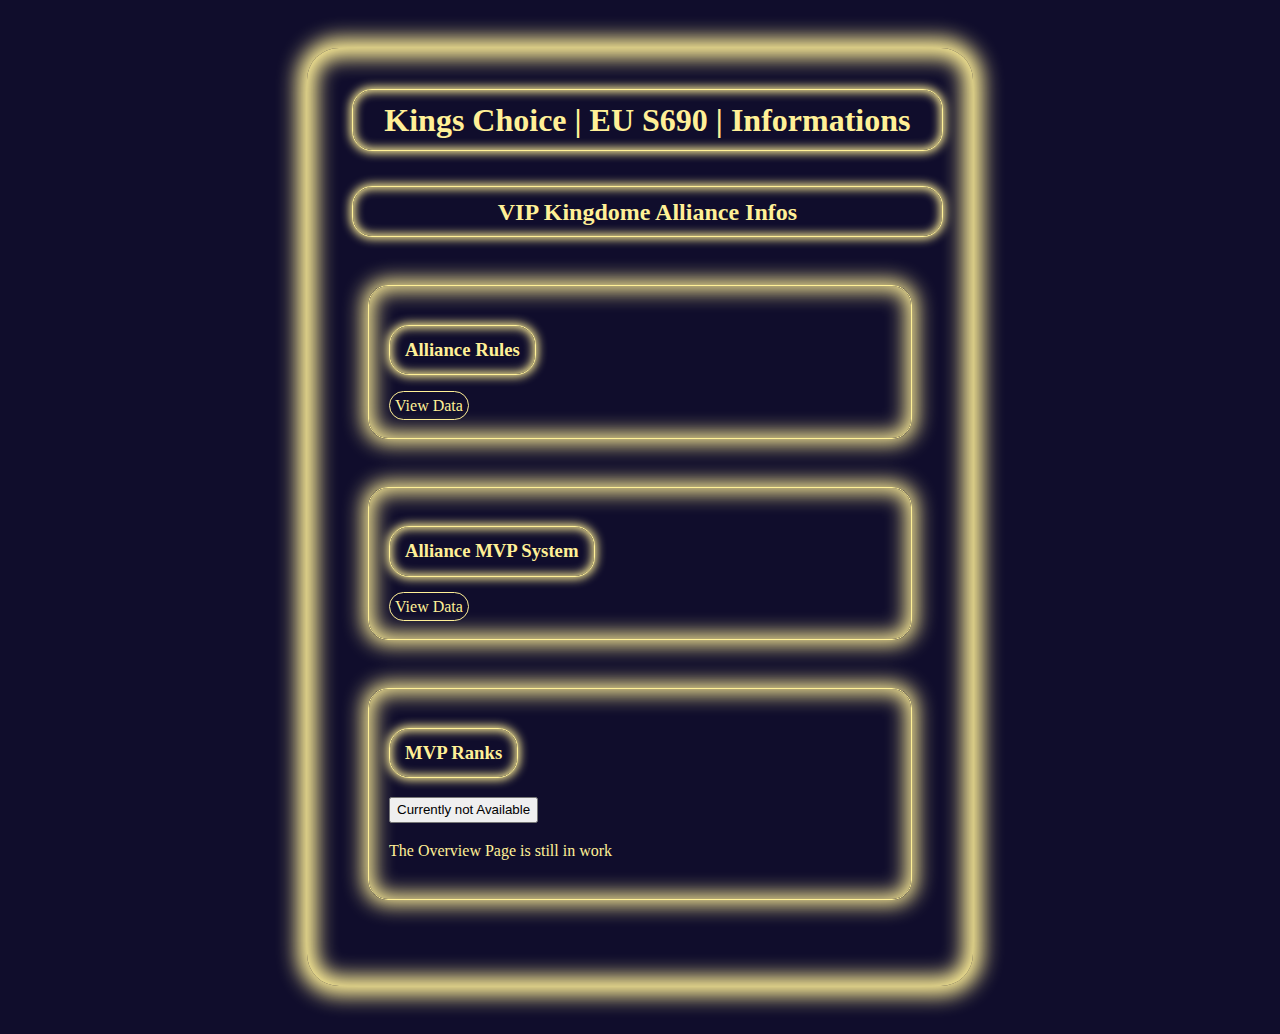
<file: docs/index.html>
<!DOCTYPE html>
<html lang="en">

<head>
    <meta charset="UTF-8">
    <meta name="viewport" content="width=device-width, initial-scale=1.0">
    <link rel="stylesheet" href="style.css">
    <title>Kings Choice | S690</title>
</head>

<body>

    <div class="mainContainer">
        <h1>Kings Choice | EU S690 | Informations</h1>

        <div>
            <h2>VIP Kingdome Alliance Infos</h2>

            <div class="wrapper">
                <h3>Alliance Rules</h3>
                <a href="allianceRules.html" class="button">View Data</a>
            </div>

            <div class="wrapper">
                <h3>Alliance MVP System</h3>
                <a href="allianceMVPs.html" class="button">View Data</a>
            </div>

            <div class="wrapper">
                <h3>MVP Ranks</h3>
                <button>Currently not Available</button>
                <p>The Overview Page is still in work</p>
            </div>
        </div>



    </div>




</body>

</html>
<script>
    document.getElementById('arB').addEventListener('click',)
</script>
</file>
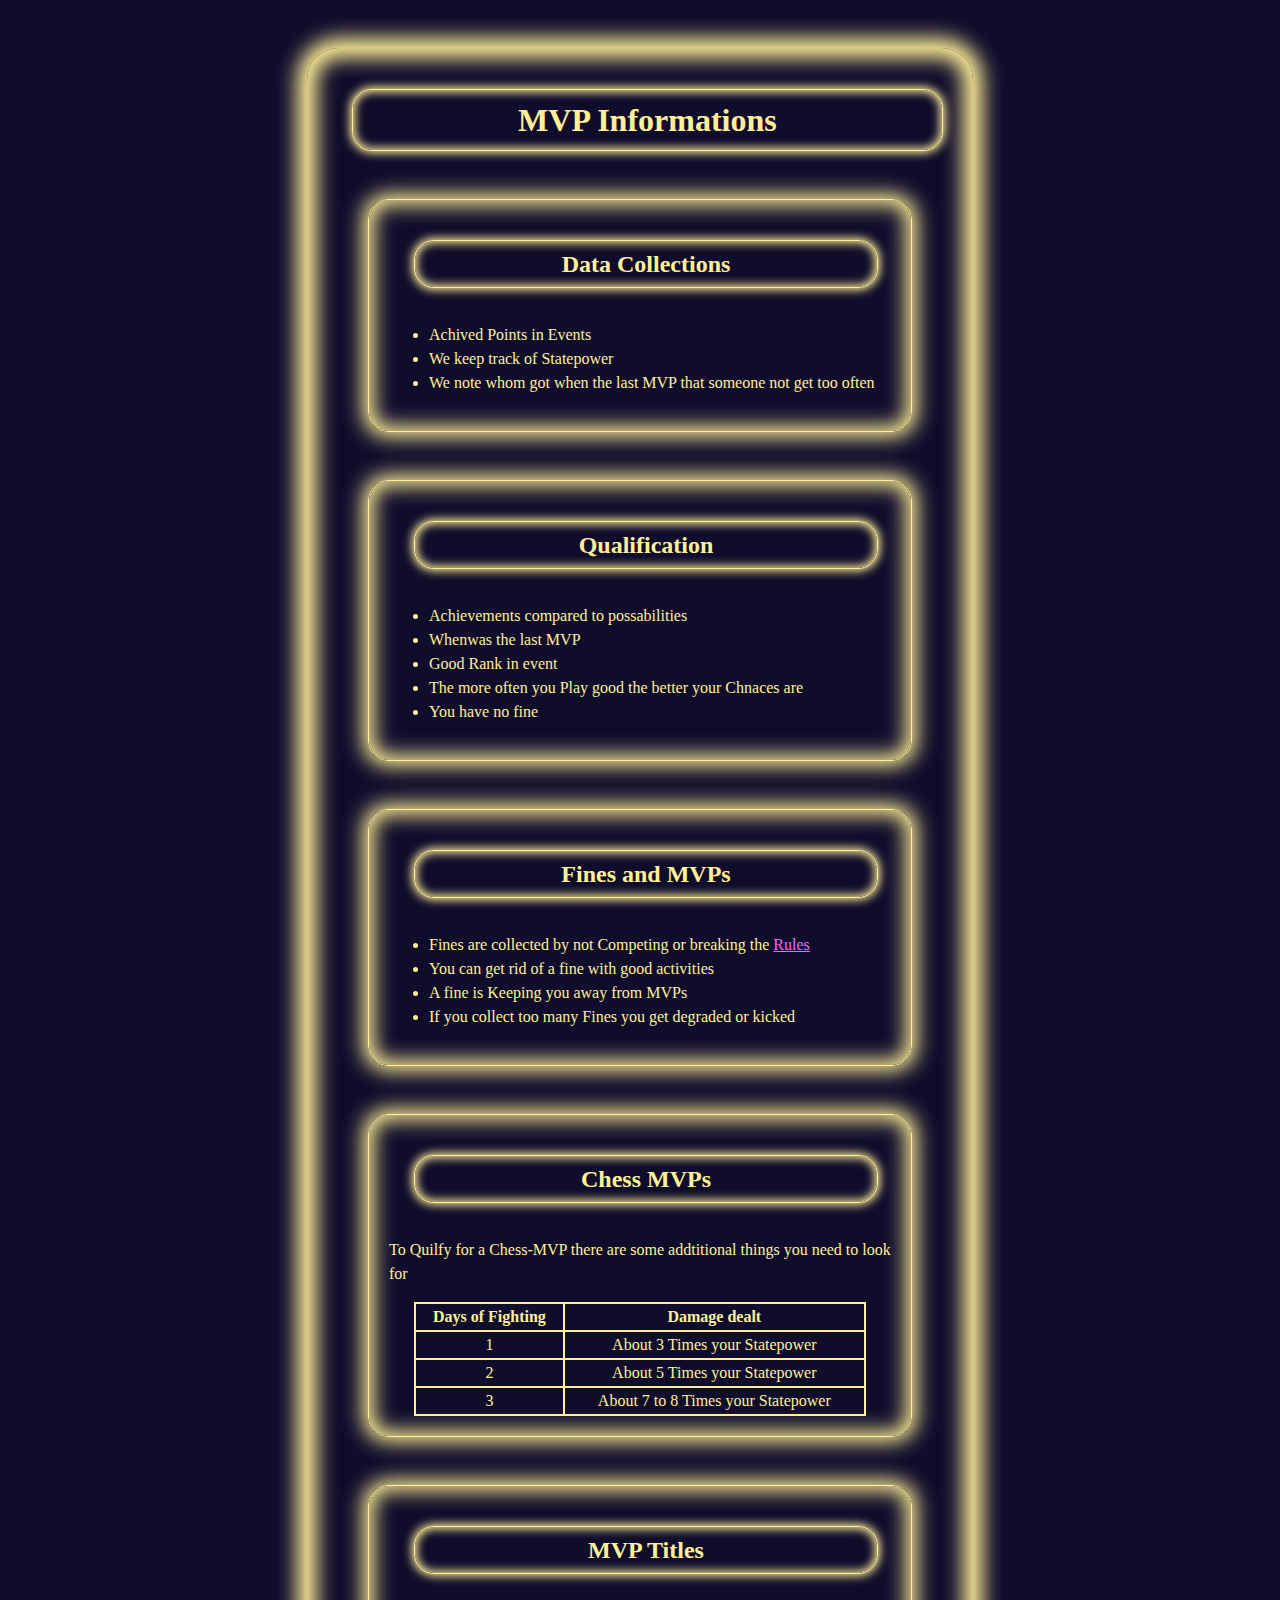
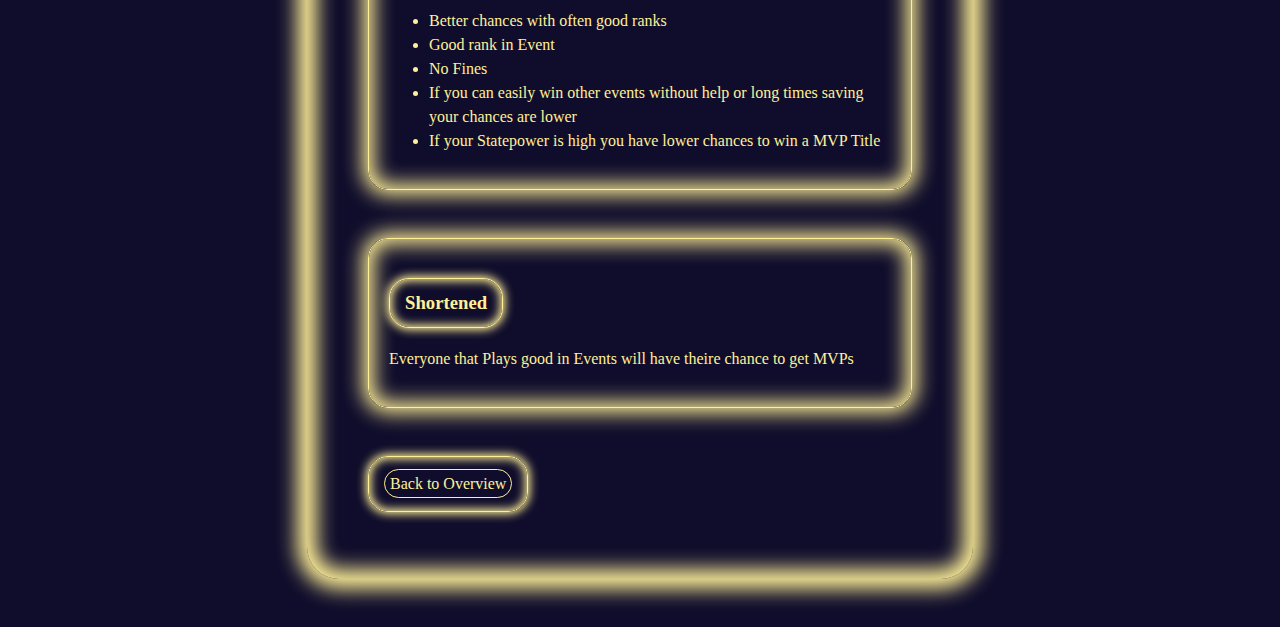
<file: docs/allianceMVPs.html>
<!DOCTYPE html>
<html lang="en">

<head>
    <meta charset="UTF-8">
    <meta name="viewport" content="width=device-width, initial-scale=1.0">
    <link rel="stylesheet" href="style.css">
    <title>Kings Choice | S690 | </title>
</head>

<body>
    <div class="mainContainer">

        <h1>MVP Informations</h1>

        <div class="wrapper">
            <h2>Data Collections</h2>
            <ul>
                <li>Achived Points in Events</li>
                <li>We keep track of Statepower</li>
                <li>We note whom got when the last MVP that someone not get too often</li>
            </ul>
        </div>

        <div class="wrapper">
            <h2>Qualification</h2>
            <ul>
                <li>Achievements compared to possabilities</li>
                <li>Whenwas the last MVP</li>
                <li>Good Rank in event</li>
                <li>The more often you Play good the better your Chnaces are</li>
                <li>You have no fine</li>
            </ul>
        </div>

        <div class="wrapper">
            <h2>Fines and MVPs</h2>
            <ul>
                <li>Fines are collected by not Competing or breaking the <a href="allianceRules.html">Rules</a></li>
                <li>You can get rid of a fine with good activities</li>
                <li>A fine is Keeping you away from MVPs</li>
                <li>If you collect too many Fines you get degraded or kicked</li>
            </ul>
        </div>

        <div class="wrapper">
            <h2>Chess MVPs</h2>
            <p>To Quilfy for a Chess-MVP there are some addtitional things you need to look for</p>
            <table>
                <tr>
                    <th>Days of Fighting</th>
                    <th>Damage dealt</th>
                </tr>
                <tr>
                    <td>1</td>
                    <td>About 3 Times your Statepower</td>
                </tr>
                <tr>
                    <td>2</td>
                    <td>About 5 Times your Statepower</td>
                </tr>
                <tr>
                    <td>3</td>
                    <td>About 7 to 8 Times your Statepower</td>
                </tr>
            </table>
        </div>
        <div class="wrapper">
            <h2>MVP Titles</h2>
            <ul>
                <li>Better chances with often good ranks</li>
                <li>Good rank in Event</li>
                <li>No Fines</li>
                <li>If you can easily win other events without help or long times saving your chances are lower</li>
                <li>If your Statepower is high you have lower chances to win a MVP Title</li>
            </ul>
        </div>
        <div class="wrapper">
            <h3>Shortened</h3>
            <p>Everyone that Plays good in Events will have theire chance to get MVPs</p>
        </div>

        <div class="btnWrapper">
            <a href="index.html" class="button">Back to Overview</a>
        </div>

    </div>
</body>

</html>
</file>
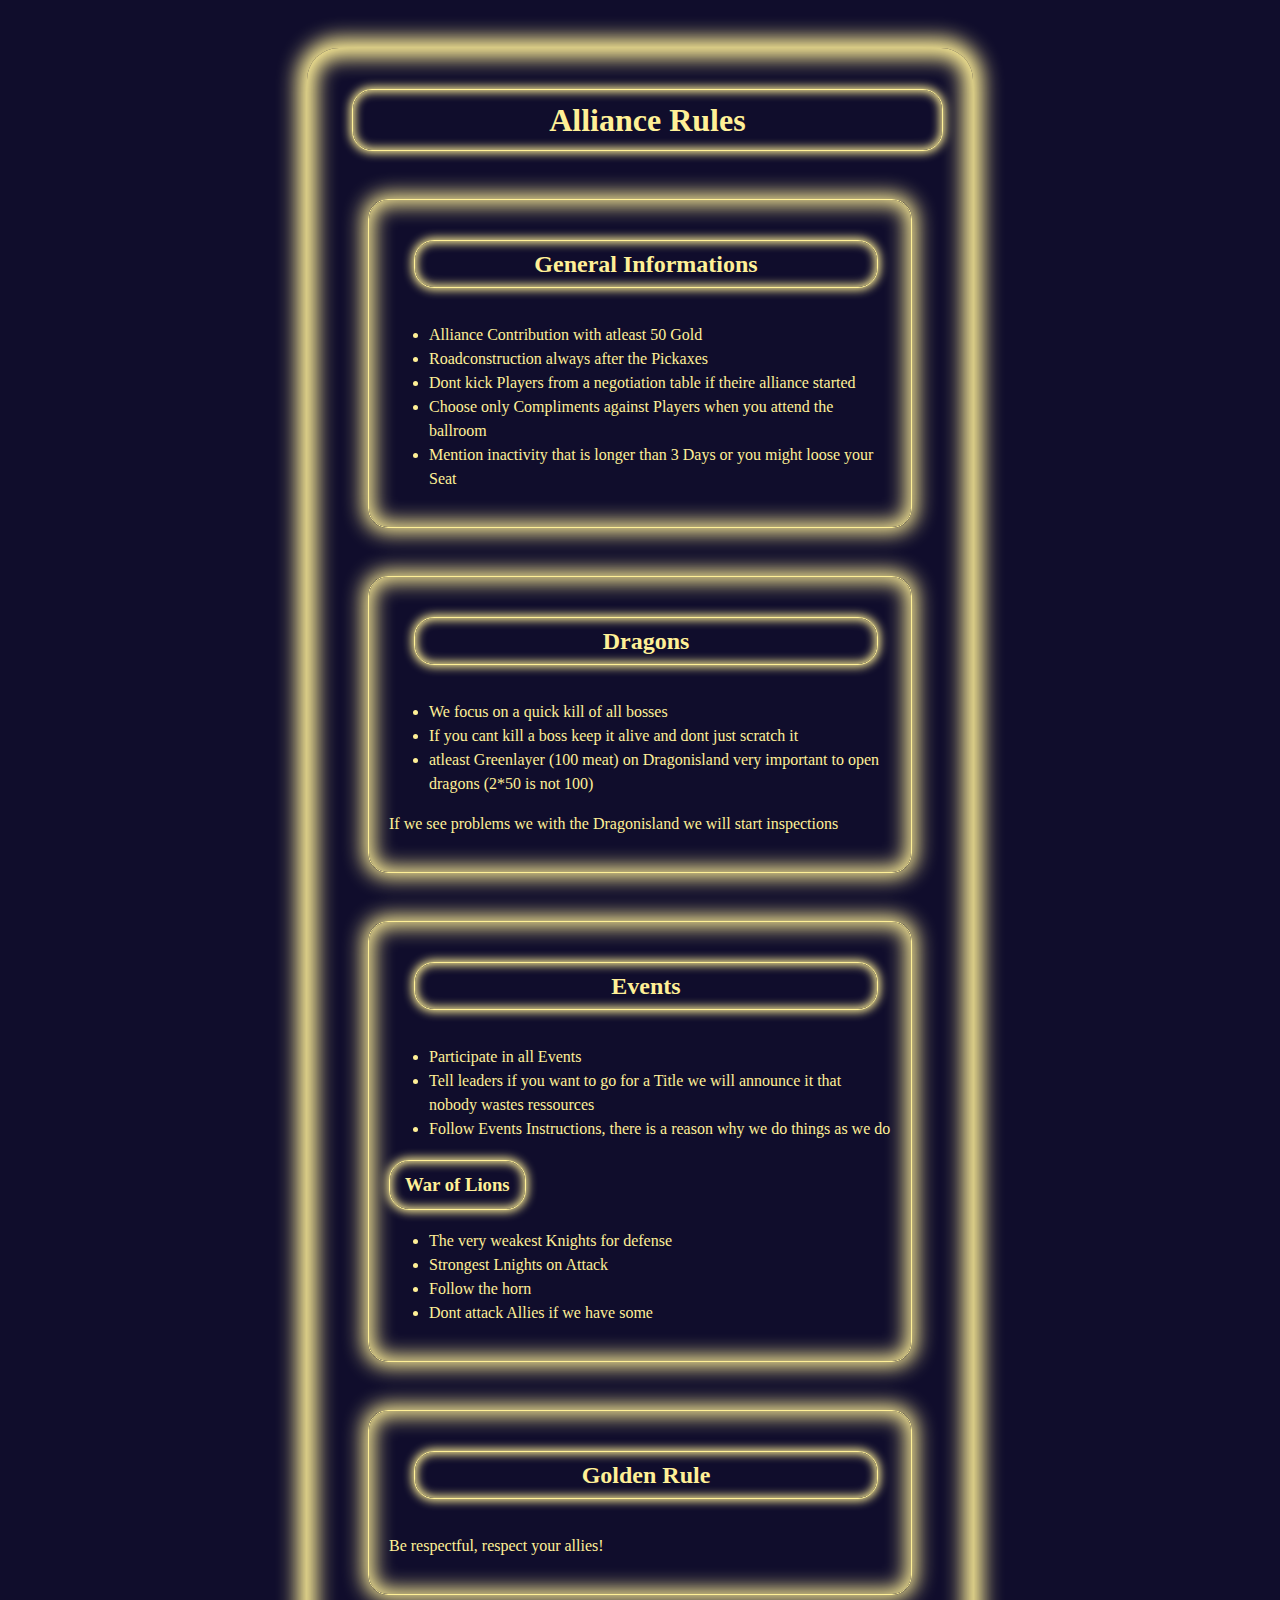
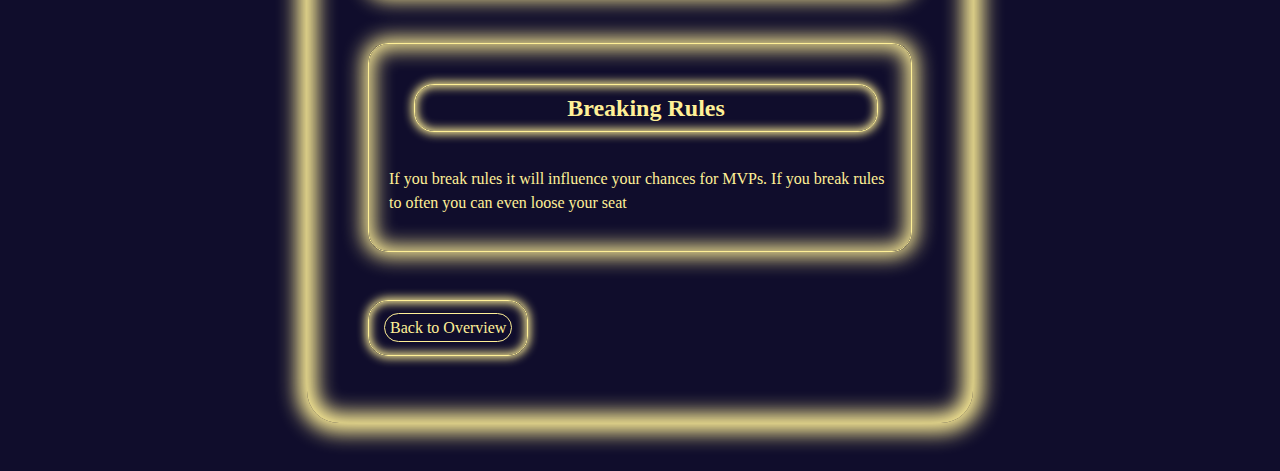
<file: docs/allianceRules.html>
<!DOCTYPE html>
<html lang="en">

<head>
    <meta charset="UTF-8">
    <meta name="viewport" content="width=device-width, initial-scale=1.0">
    <link rel="stylesheet" href="style.css">
    <title>Kings Choice | S690 | Rules</title>
</head>

<body>
    <div class="mainContainer">

        <h1>Alliance Rules</h1>

        <div class="wrapper">
            <h2>General Informations</h2>
            <ul>
                <li>Alliance Contribution with atleast 50 Gold</li>
                <li>Roadconstruction always after the Pickaxes</li>
                <li>Dont kick Players from a negotiation table if theire alliance started</li>
                <li>Choose only Compliments against Players when you attend the ballroom</li>
                <li>Mention inactivity that is longer than 3 Days or you might loose your Seat</li>
            </ul>
        </div>

        <div class="wrapper">
            <h2>Dragons</h2>

            <ul>
                <li>We focus on a quick kill of all bosses</li>
                <li>If you cant kill a boss keep it alive and dont just scratch it</li>
                <li>atleast Greenlayer (100 meat) on Dragonisland very important to open dragons (2*50 is not 100)</li>
            </ul>
            <p>If we see problems we with the Dragonisland we will start inspections</p>
        </div>

        <div class="wrapper">
            <h2>Events</h2>
            <ul>
                <li>Participate in all Events</li>
                <li>Tell leaders if you want to go for a Title we will announce it that nobody wastes ressources</li>
                <li>Follow Events Instructions, there is a reason why we do things as we do</li>
            </ul>
            <h3>War of Lions</h3>
            <ul>
                <li>The very weakest Knights for defense</li>
                <li>Strongest Lnights on Attack</li>
                <li>Follow the horn</li>
                <li>Dont attack Allies if we have some</li>
            </ul>
        </div>


        <div class="wrapper">
            <h2>Golden Rule</h2>
            <p>Be respectful, respect your allies!</p>
        </div>

        <div class="wrapper">
            <h2>Breaking Rules</h2>
            <p>If you break rules it will influence your chances for MVPs. If you break rules to often you can even loose your seat</p>
        </div>



        <div class="btnWrapper">
            <a href="index.html" class="button">Back to Overview</a>
        </div>


    </div>
</body>

</html>
</file>
<file: docs/style.css>
:root{
    --Merlin1:#FBDD7C;
--Hypatia1:#5550B2;
--Hypatia2:#6044CD;
--Hypatia3:#D4A068;
--Hypatia4:#45D7F7;
--Hypatia5:#100D2C;
--Hypatia6:#121011;
--Siegfried1:#FFF097;
--Joan1:#C2A45A;
--Richard1:#5D1830;
--Richard2:#7A2824;
--Richard3:#F069FF;
--Richard4:#A655F0;
--Barbarossa1:#3C3C95;
--Barbarossa2:#B49050;
--DaVinci1:#D88DD9;
--DaVinci2:#22132E;
--DaVinci3:#0F0E3D;
--DaVinci4:#522156;
--Christina1:#847978;
--Christina2:#3252CC;
--Christina4:#78C0EB;
--Guinevere1:#C99AEB;
--Guinevere2:#B66BE9;
--Guinevere3:#6858AE;
--Guinevere4:#3C2B54;
--Mordred1:#384F73;
--Copernicus1:#4A265E;
--Copernicus2:#9C3BAD;
--Lancelot1:#FFFF9A;
--Lancelot2:#B99D59;
--Roland1:#1B4544;
--Roland2:#4D6E55;
--KdG1:#14737C;
--KdG2:#121E44;
--KdG3:#411E1A;
--KdG4:#713122;
--KdG5:#196353;
--Shakespeare1:#6F061C;
--KC_IG1:#3F3657;
--KC_IG2:#A43B72;
--KC_IG3:#793750;
--KC_IG4:#821F37;
--KC_IG5:#175130;
--KC_IG6:#202C57;
--KC_IG7:#482868;
--KC_IG8:#0D4D80;
--KC_IG9:#20FAFA;
--KC_Menu1:#D8C8A7;
--KC_Menu2:#821F16;
--KC_Type1:#753B3B;
--KC_Type2:#5BA6A6;
--KC_Type3:#4D9776;
--KC_Type4:#643253;
}


* {
    line-height: 1.5;
}

body {
    background: var(--Hypatia5);
    margin: 0;
    padding: 20px;
    color: var(--Siegfried1);
    max-width: 100vh;
}

h1,
h2 {
    width: 90%;
    background: var(--Hypatia5);
    color: var(--Siegfried1);
    text-align: center;
    padding: 1%;
    border: 1px solid var(--Siegfried1);
    border-radius: 20px;
    margin-left: 5%;
    margin-right: 5%;
    margin-bottom: 35px;
    font-weight: 1500;
    box-shadow: 0 0 10px 2px var(--Siegfried1),
    inset 0 0 10px 2px var(--Siegfried1);
}

table, th, td{
    border: 2px solid var(--Siegfried1);
    border-collapse: collapse;
}
table{
    width: 90%;
    margin-left: 5%;
    margin-right: 5%;
}
th,td{
    text-align: center;
}




h3{
    background: var(--Hypatia5);
    color: var(--Siegfried1);
    width: fit-content;
    padding: 10px 15px;
    text-align: center;
    border: 1px solid var(--Siegfried1);
    border-radius: 20px;
    box-shadow: 0 0 10px 2px var(--Siegfried1),
    inset 0 0 10px 2px var(--Siegfried1);
}

a{
    color: var(--Richard3);
}

.button{
    border: 1px solid var(--Siegfried1);
    border-radius: 20px;
    padding: 5px;
    color: var(--Siegfried1);
    text-decoration: none;
    
}

.wrapper{
    margin: 3rem;
    padding: 20px;
    border-radius: 20px;
    color: var(--Siegfried1);
    border: 1px solid var(--Siegfried1);
    box-shadow: 0 0 20px 5px var(--Siegfried1),
              inset 0 0 20px 5px var(--Siegfried1);

}

.btnWrapper{
    width: fit-content;
    margin: 3rem;
    padding: 15px;
    border: 1px solid var(--Siegfried1);
    border-radius: 20px;
    box-shadow: 0 0 10px 2px var(--Siegfried1),
              inset 0 0 10px 2px var(--Siegfried1);
}

@media(min-width:1200px) {
    .mainContainer {
        border-radius: 2rem;
        padding-left: 20px;
        padding-right: 20px;
        width: 50%;
        background: var(--Hypatia5);
        color: var(--Siegfried1);
        margin: 3rem auto;
        padding: 1.5% 1%;
        box-shadow: 0 0 20px 10px var(--Siegfried1),
              inset 0 0 20px 10px var(--Siegfried1);
        min-height: 100vh;
    }

    body {
        background: var(--Hypatia5);
        margin: 0;
        padding: 0px;
        color: var(--Siegfried1);
        max-width: none;
    }
}
</file>
